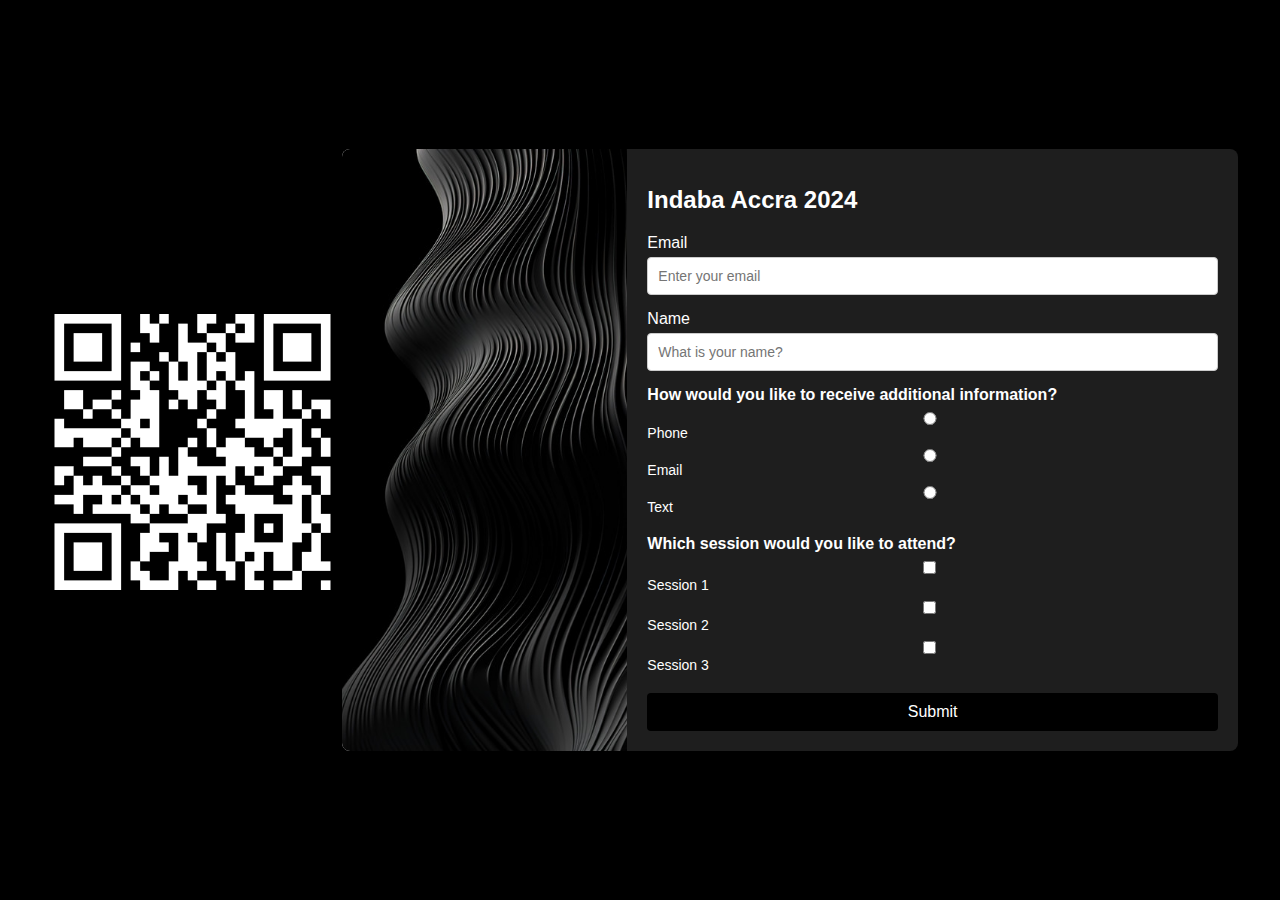
<file: index.html>
<!DOCTYPE html>
<html lang="en">
  <head>
    <meta charset="UTF-8" />
    <meta name="viewport" content="width=device-width, initial-scale=1.0" />
    <title>Indaba Accra 2024</title>
    <link rel="stylesheet" href="styles.css" />
  </head>
  <body>
    <img src="QRCODE.png" alt="" />
    <div class="container">
      <div class="image-container">
        <img src="flow.png" alt="Form Image" />
      </div>
      <div class="form-container">
        <h1>Indaba Accra 2024</h1>
        <form>
          <label for="email">Email</label>
          <input
            type="email"
            id="email"
            name="email"
            placeholder="Enter your email"
          />
          <label for="name">Name</label>
          <input
            type="text"
            id="name"
            name="name"
            placeholder="What is your name?"
          />

          <label style="font-weight: bolder">
            How would you like to receive additional information?
          </label>
          <div class="radio-group">
            <input type="radio" id="phone" name="contact" value="phone" />
            <label for="phone">Phone</label>

            <input type="radio" id="email" name="contact" value="email" />
            <label for="email">Email</label>

            <input type="radio" id="text" name="contact" value="text" />
            <label for="text">Text</label>
          </div>

          <label style="font-weight: bolder">
            Which session would you like to attend?
          </label>
          <div class="checkbox-group">
            <input
              type="checkbox"
              id="session1"
              name="sessions"
              value="session1"
            />
            <label for="session1">Session 1</label>

            <input
              type="checkbox"
              id="session2"
              name="sessions"
              value="session2"
            />
            <label for="session2">Session 2</label>

            <input
              type="checkbox"
              id="session3"
              name="sessions"
              value="session3"
            />
            <label for="session3">Session 3</label>
          </div>

          <button type="button" id="submitBtn">Submit</button>
        </form>
      </div>
    </div>
    <script>
      document.addEventListener("DOMContentLoaded", () => {
        const submitBtn = document.getElementById("submitBtn");

        submitBtn.addEventListener("click", () => {
          window.location.href = "CompletePage.html";
        });
      });
    </script>
  </body>
</html>
</file>
<file: styles.css>
body {
    font-family: Arial, sans-serif;
    background-color: #000000;
    color: white;
    margin: 0;
    padding: 0;
    display: flex;
    justify-content: center;
    align-items: center;
    height: 100vh;
    
}

.container {
    display: flex;
    width: 70%;
    color: white;
    box-shadow: 0 0 10px rgba(0, 0, 0, 0.1);
    background-color: #1E1E1E;
    border-radius: 8px;
    overflow: hidden;
}

.image-container {
    flex: 1;
    background: #ececec;
}

.image-container img {
    width: 100%;
    height: 100%;
    object-fit: cover;
}

.form-container {
    flex: 2;
    padding: 20px;
}

.form-container h1 {
    margin-bottom: 20px;
    font-size: 24px;
    color: white;
}

.form-container form {
    display: flex;
    flex-direction: column;
}

.form-container label {
    margin-bottom: 5px;
    font-size: 16px;
    color: white;
}

.form-container input[type="text"],
.form-container input[type="email"] {
    padding: 10px;
    margin-bottom: 15px;
    border: 1px solid #ccc;
    border-radius: 4px;
    font-size: 14px;
}

.radio-group,
.checkbox-group {
    display: flex;
    flex-direction: column;
    margin-bottom: 15px;
}

.radio-group input[type="radio"],
.checkbox-group input[type="checkbox"] {
    margin-right: 10px;
}

.radio-group label,
.checkbox-group label {
    font-size: 14px;
    color: white;
    margin-bottom: 5px;
    display: flex;
    align-items: center;
}

button {
    padding: 10px 20px;
    border: none;
    background-color: #000000;
    color: #fff;
    font-size: 16px;
    border-radius: 4px;
    cursor: pointer;
}

button:hover {
    background-color: #424242;
}
</file>
